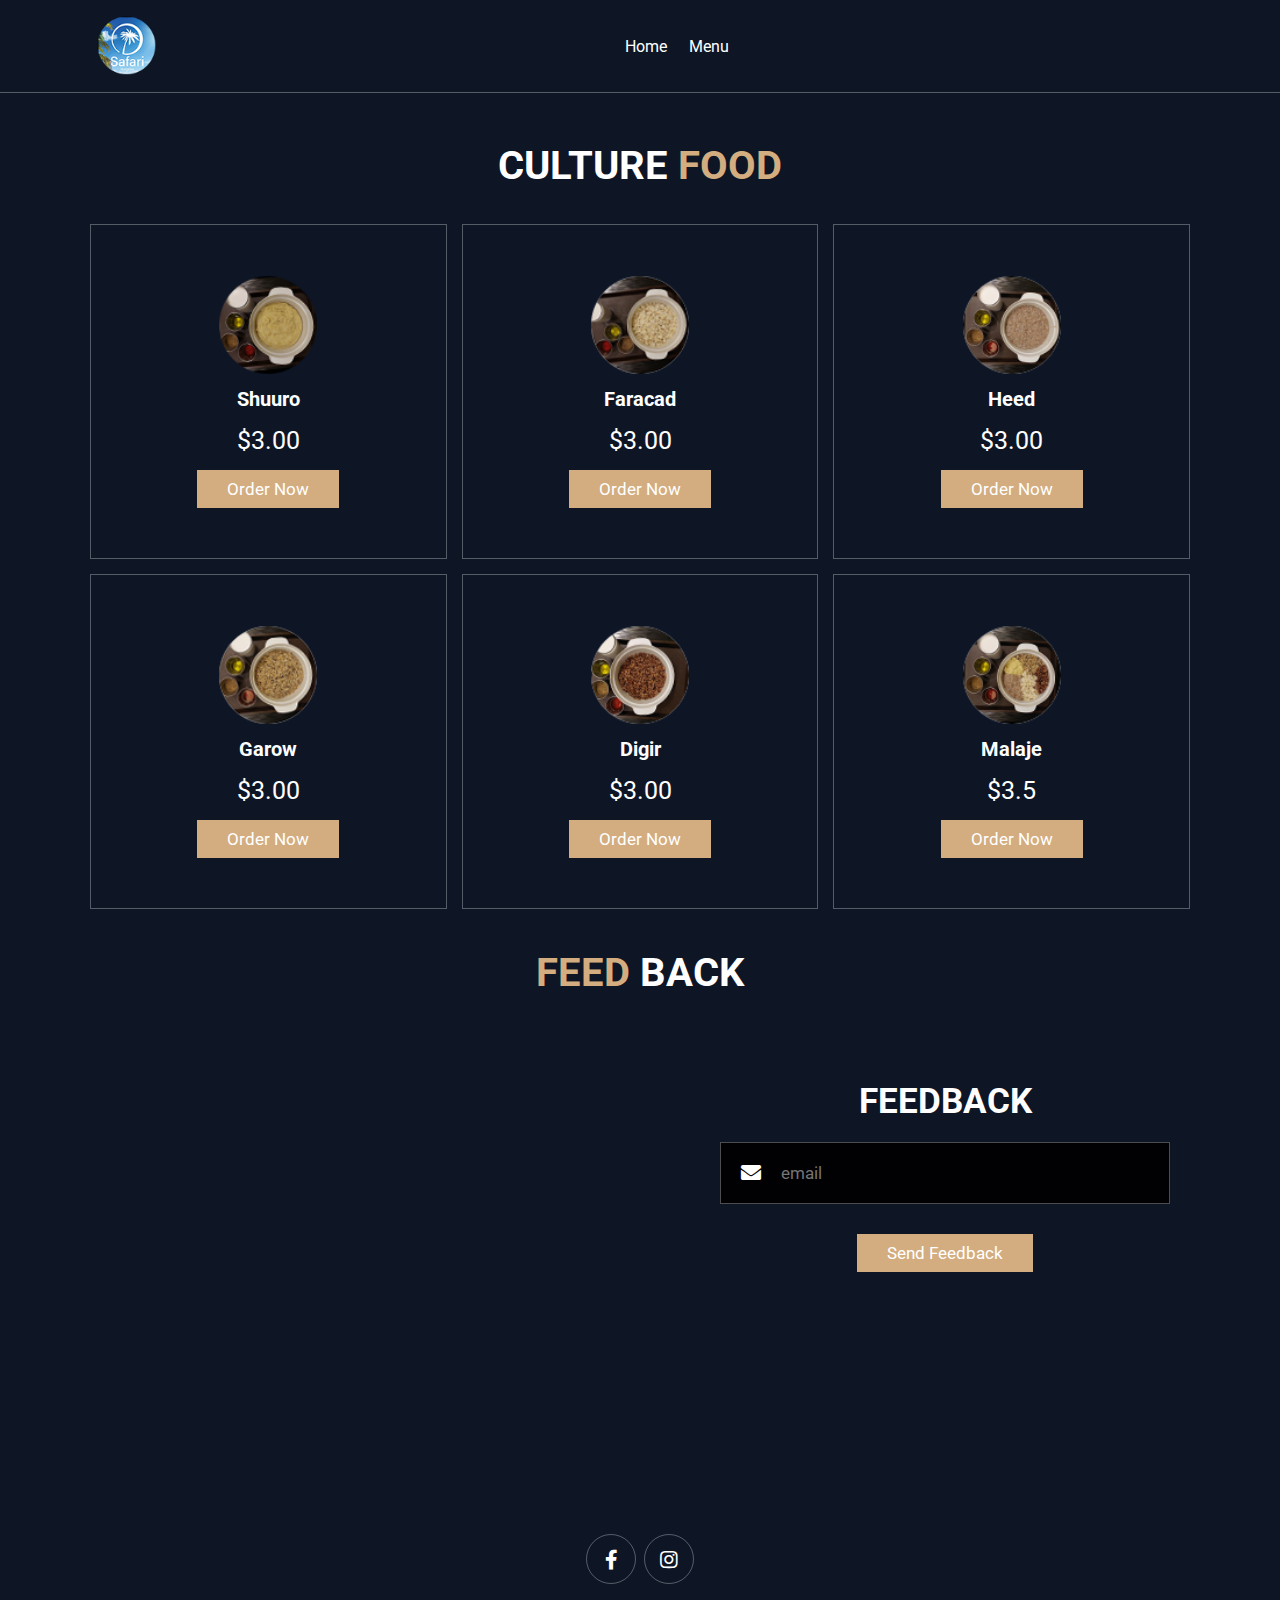
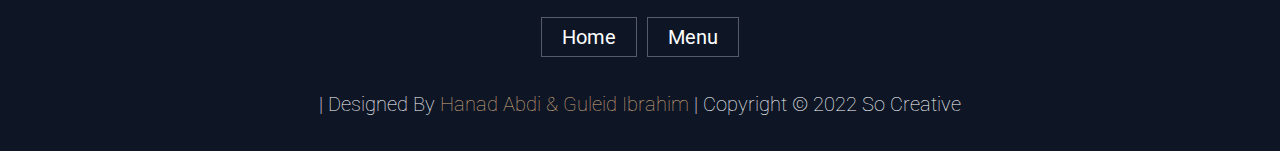
<file: culturefood.html>
<!DOCTYPE html>
<html lang="en">
<head>
    <meta charset="UTF-8">
    <meta http-equiv="X-UA-Compatible" content="IE=edge">
    <meta name="viewport" content="width=device-width, initial-scale=1.0">
    <title>Safaari Hotel Hargeisa</title>

    <!-- font awesome cdn link  -->
    <link rel="stylesheet" href="https://cdnjs.cloudflare.com/ajax/libs/font-awesome/5.15.4/css/all.min.css">

    <!-- custom css file link  -->
    <link rel="stylesheet" href="css/style.css">

</head>
<body>
    
<!-- header section starts  -->

<header class="header">

    <a href="#" class="logo">
        <img src="images/logo1.png" alt="">
    </a>

    <nav class="navbar">
        <!-- <a href="#home">home</a>
        <a href="#about">about</a> -->
        <a href="index.html">home</a>
        <a href="#menu">menu</a>
        
    </nav>

    <div class="icons">
        <!-- <div class="fas fa-search" id="search-btn"></div>
        <div class="fas fa-shopping-cart" id="cart-btn"></div> -->
        
        <div class="fas fa-bars" id="menu-btn"></div>
    </div>

    <!-- <div class="search-form">
        <input type="search" id="search-box" placeholder="search here...">
        <label for="search-box" class="fas fa-search"></label>
    </div> -->

    <!-- <div class="cart-items-container">
        <div class="cart-item">
            <span class="fas fa-times"></span>
            <img src="images/cart-item-1.png" alt="">
            <div class="content">
                <h3>cart item 01</h3>
                <div class="price">$15.99/-</div>
            </div>
        </div>
        <div class="cart-item">
            <span class="fas fa-times"></span>
            <img src="images/cart-item-2.png" alt="">
            <div class="content">
                <h3>cart item 02</h3>
                <div class="price">$15.99/-</div>
            </div>
        </div>
        <div class="cart-item">
            <span class="fas fa-times"></span>
            <img src="images/cart-item-3.png" alt="">
            <div class="content">
                <h3>cart item 03</h3>
                <div class="price">$15.99/-</div>
            </div>
        </div>
        <div class="cart-item">
            <span class="fas fa-times"></span>
            <img src="images/cart-item-4.png" alt="">
            <div class="content">
                <h3>cart item 04</h3>
                <div class="price">$15.99/-</div>
            </div>
        </div>
        <a href="#" class="btn">checkout now</a>
    </div> -->

</header>

<!-- header section ends -->

<!-- home section starts  -->
<!-- 
<section class="home" id="home">

    <div class="content">
        <h3>fresh coffee in the morning</h3>
        <p>Lorem ipsum, dolor sit amet consectetur adipisicing elit. Placeat labore, sint cupiditate distinctio tempora reiciendis.</p>
        <a href="#" class="btn">get yours now</a>
    </div> -->

</section>

<!-- home section ends -->

<!-- about section starts  -->

<section class="about" id="about">

    <h1 class="heading"> <span>about</span> us </h1>

    <!-- <div class="row">

        <div class="image">
            <img src="images/about-img.jpeg" alt="">
        </div>

        <div class="content">
            <h3>what makes our coffee special?</h3>
            <p>Lorem ipsum dolor sit amet consectetur adipisicing elit. Voluptatibus qui ea ullam, enim tempora ipsum fuga alias quae ratione a officiis id temporibus autem? Quod nemo facilis cupiditate. Ex, vel?</p>
            <p>Lorem ipsum dolor sit amet consectetur, adipisicing elit. Odit amet enim quod veritatis, nihil voluptas culpa! Neque consectetur obcaecati sapiente?</p>
            <a href="#" class="btn">learn more</a>
        </div>

    </div> -->

</section>

<!-- about section ends -->

<!-- menu section starts  -->

<section class="menu" id="menu">

    <h1 class="heading"> Culture <span>Food</span> </h1>

    <div class="box-container">

        <div class="box">
            <img src="images/shuuro.png" alt="">
            <h3>Shuuro</h3>
            <div class="price">$3.00 <span></span></div>
            <a href="https://shorturl.at/hoOQ0" class="btn">Order Now</a>
        </div>

        <div class="box">
            <img src="images/faracad.png" alt="">
            <h3>Faracad</h3>
            <div class="price">$3.00 <span></span></div>
            <a href="https://shorturl.at/hoOQ0" class="btn">Order Now</a>
        </div>

        <div class="box">
            <img src="images/heed.png" alt="">
            <h3>Heed</h3>
            <div class="price">$3.00 <span></span></div>
            <a href="https://shorturl.at/hoOQ0" class="btn">Order Now</a>
        </div>

        <div class="box">
            <img src="images/garow.png" alt="">
            <h3>Garow</h3>
            <div class="price">$3.00 <span></span></div>
            <a href="https://shorturl.at/hoOQ0" class="btn">Order Now</a>
        </div>

        <div class="box">
            <img src="images/digir.png" alt="">
            <h3>Digir</h3>
            <div class="price">$3.00 <span></span></div>
            <a href="https://shorturl.at/hoOQ0" class="btn">Order Now</a>
        </div>

        <div class="box">
            <img src="images/malaje.png" alt="">
            <h3>Malaje</h3>
            <div class="price">$3.5 <span></span></div>
            <a href="https://shorturl.at/hoOQ0" class="btn">Order Now</a>
        </div>


    

    </div>

</section>

<!-- menu section ends -->

<!-- product-ssection starts -->

<!-- 
<section class="products" id="products">

    <h1 class="heading"> our <span>products</span> </h1>

    <div class="box-container">

        <div class="box">
            <div class="icons">
                <a href="#" class="fas fa-shopping-cart"></a>
                <a href="#" class="fas fa-heart"></a>
                <a href="#" class="fas fa-eye"></a>
            </div>
            <div class="image">
                <img src="images/product-1.png" alt="">
            </div>
            <div class="content">
                <h3>fresh coffee</h3>
                <div class="stars">
                    <i class="fas fa-star"></i>
                    <i class="fas fa-star"></i>
                    <i class="fas fa-star"></i>
                    <i class="fas fa-star"></i>
                    <i class="fas fa-star-half-alt"></i>
                </div>
                <div class="price">$15.99 <span>$20.99</span></div>
            </div>
        </div>

        <div class="box">
            <div class="icons">
                <a href="#" class="fas fa-shopping-cart"></a>
                <a href="#" class="fas fa-heart"></a>
                <a href="#" class="fas fa-eye"></a>
            </div>
            <div class="image">
                <img src="images/product-2.png" alt="">
            </div>
            <div class="content">
                <h3>fresh coffee</h3>
                <div class="stars">
                    <i class="fas fa-star"></i>
                    <i class="fas fa-star"></i>
                    <i class="fas fa-star"></i>
                    <i class="fas fa-star"></i>
                    <i class="fas fa-star-half-alt"></i>
                </div>
                <div class="price">$15.99 <span>$20.99</span></div>
            </div>
        </div>

        <div class="box">
            <div class="icons">
                <a href="#" class="fas fa-shopping-cart"></a>
                <a href="#" class="fas fa-heart"></a>
                <a href="#" class="fas fa-eye"></a>
            </div>
            <div class="image">
                <img src="images/product-3.png" alt="">
            </div>
            <div class="content">
                <h3>fresh coffee</h3>
                <div class="stars">
                    <i class="fas fa-star"></i>
                    <i class="fas fa-star"></i>
                    <i class="fas fa-star"></i>
                    <i class="fas fa-star"></i>
                    <i class="fas fa-star-half-alt"></i>
                </div>
                <div class="price">$15.99 <span>$20.99</span></div>
            </div>
        </div>

    </div>

</section> -->

<!-- product-ssection End -->


<!-- review section starts  -->


<!-- contact section starts  -->

<section class="contact" id="contact">

    <h1 class="heading"> <span>Feed</span> Back </h1>

    <div class="row">

         <!-- <iframe class="map" src="https://www.google.com/maps/embed?pb=!1m18!1m12!1m3!1d30153.788252261566!2d72.82321484621745!3d19.141690214227783!2m3!1f0!2f0!3f0!3m2!1i1024!2i768!4f13.1!3m3!1m2!1s0x3be7b63aceef0c69%3A0x2aa80cf2287dfa3b!2sJogeshwari%20West%2C%20Mumbai%2C%20Maharashtra%20400047!5e0!3m2!1sen!2sin!4v1629452077891!5m2!1sen!2sin" allowfullscreen="" loading="lazy"></iframe>  -->

      
         <iframe src="https://www.google.com/maps/embed?pb=!1m18!1m12!1m3!1d6616.808646914819!2d44.03419029549304!3d9.562650182578137!2m3!1f0!2f0!3f0!3m2!1i1024!2i768!4f13.1!3m3!1m2!1s0x1628bfc87265a831%3A0xd4e5ad52368a4dfd!2sSafari%20Hotel%20GYM!5e0!3m2!1sen!2sso!4v1652302202114!5m2!1sen!2sso" width="600" height="450" style="border:0;" allowfullscreen="" loading="lazy"></iframe>


        <form action="">
            <h3>Feedback</h3>
            
            <div class="inputBox">
                <span class="fas fa-envelope"></span>
                <input type="email" placeholder="email">
            </div>
    
            <a href=" mailto:safarihotelhargeisa@hotmail.com?subject= Customer Feedback " class="btn">Send Feedback</a>
        </form>

    </div>

</section> 

<!-- contact section ends -->

<!-- blogs section starts  -->
<!-- 
<section class="blogs" id="blogs">

    <h1 class="heading"> our <span>blogs</span> </h1>

    <div class="box-container">

        <div class="box">
            <div class="image">
                <img src="images/blog-1.jpeg" alt="">
            </div>
            <div class="content">
                <a href="#" class="title">tasty and refreshing coffee</a>
                <span>by admin / 21st may, 2021</span>
                <p>Lorem ipsum dolor sit amet consectetur adipisicing elit. Non, dicta.</p>
                <a href="#" class="btn">read more</a>
            </div>
        </div>

        <div class="box">
            <div class="image">
                <img src="images/blog-2.jpeg" alt="">
            </div>
            <div class="content">
                <a href="#" class="title">tasty and refreshing coffee</a>
                <span>by admin / 21st may, 2021</span>
                <p>Lorem ipsum dolor sit amet consectetur adipisicing elit. Non, dicta.</p>
                <a href="#" class="btn">read more</a>
            </div>
        </div>

        <div class="box">
            <div class="image">
                <img src="images/blog-3.jpeg" alt="">
            </div>
            <div class="content">
                <a href="#" class="title">tasty and refreshing coffee</a>
                <span>by admin / 21st may, 2021</span>
                <p>Lorem ipsum dolor sit amet consectetur adipisicing elit. Non, dicta.</p>
                <a href="#" class="btn">read more</a>
            </div>
        </div>

    </div>

</section> -->


<!-- blogs section ends -->

<!-- footer section starts  -->

<section class="footer">

   
    <div class="share">
        <a href="https://www.facebook.com/safarihotel/" class="fab fa-facebook-f"></a>
        <!-- <a href="#" class="fab fa-twitter"></a> -->
        <a href="https://www.instagram.com/explore/locations/178630515886880/safari-hotel-hargeisa/" class="fab fa-instagram"></a>
        <!-- <a href="#" class="fab fa-linkedin"></a> -->
        <!-- <a href="#" class="fab fa-pinterest"></a> -->
    </div>

    <div class="links">
        <!-- <a href="#">home</a>
        <a href="#">about</a> -->
        <a href="index.html">home</a>
        <a href="#">menu</a>
        <!-- <a href="#">review</a> -->
        <!-- <a href="#">contact</a> -->
        <!-- <a href="#">blogs</a> -->
    </div>

    <div class="credit"> | Designed by <span>Hanad abdi & Guleid ibrahim </span> | Copyright &copy; 2022 So Creative   </div>
</section>

<!-- footer section ends -->

















<!-- custom js file link  -->
<script src="js/script.js"></script>

</body>
</html>
</file>
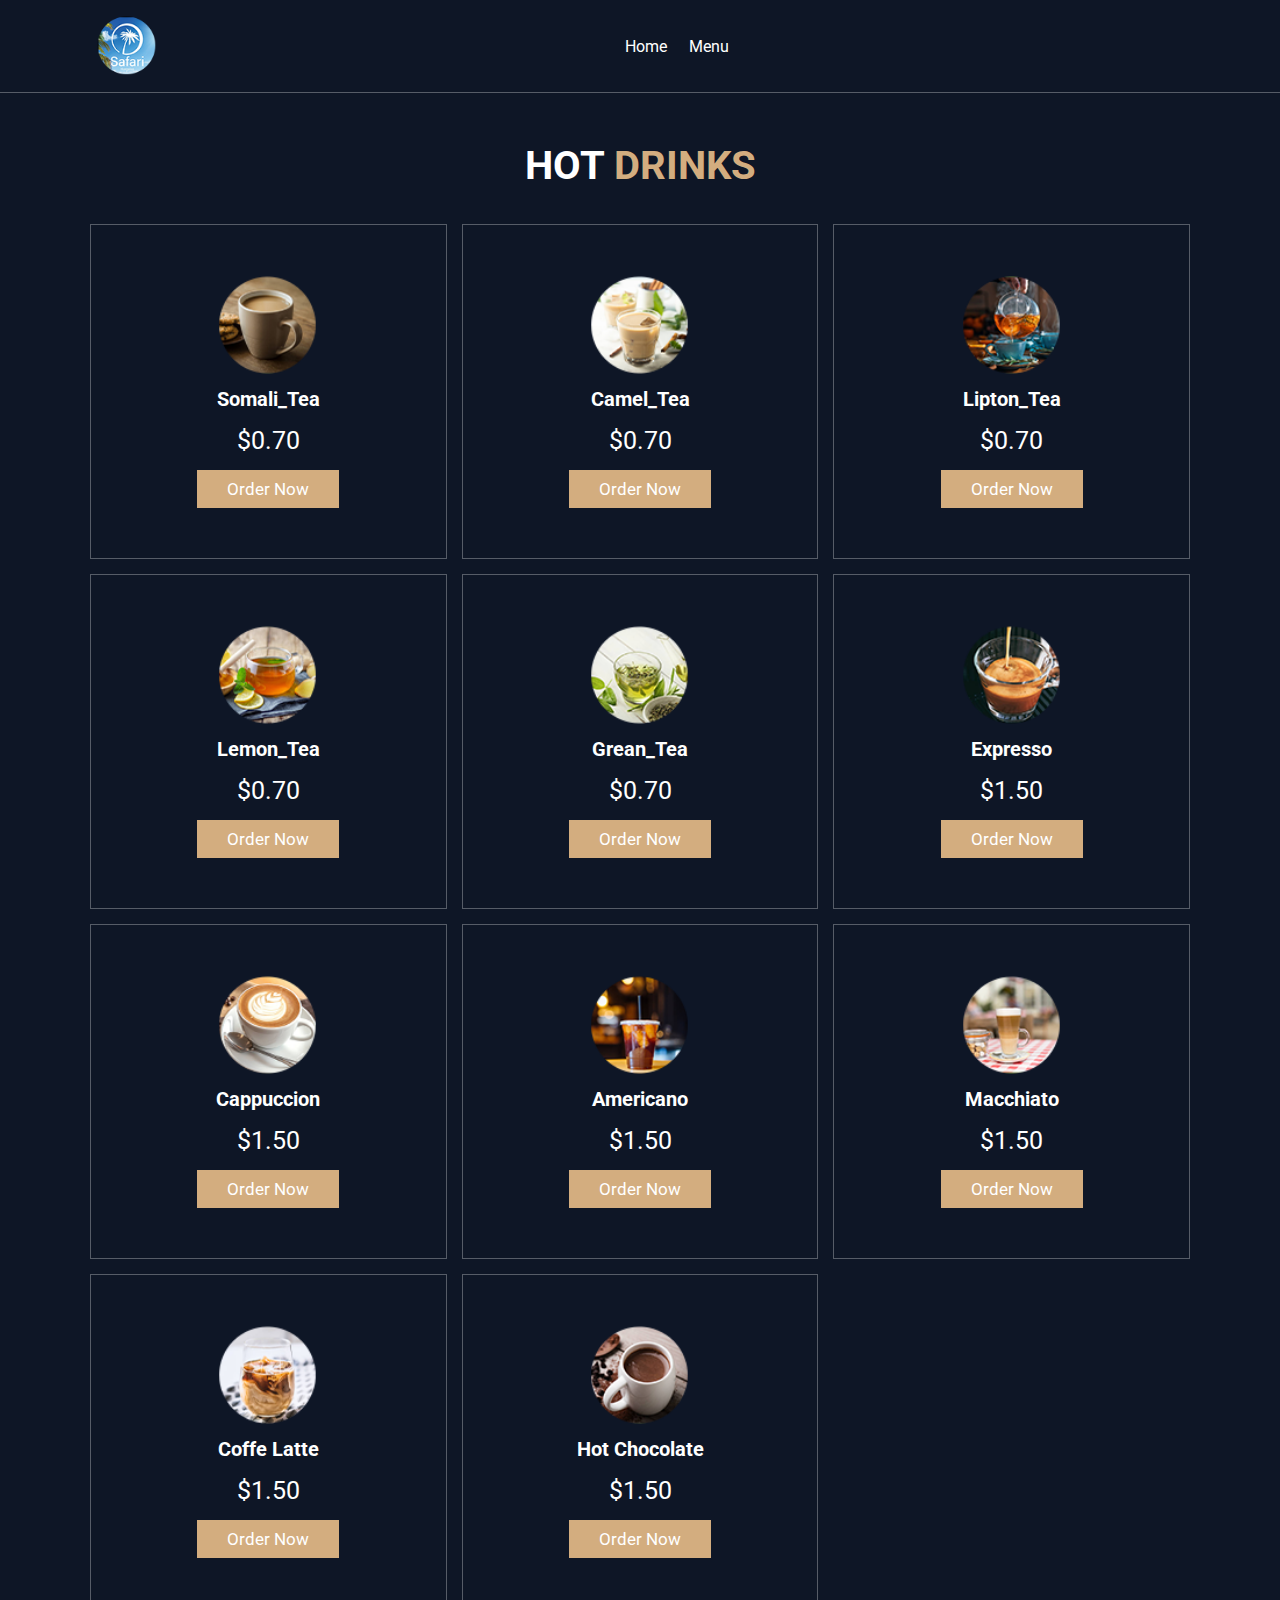
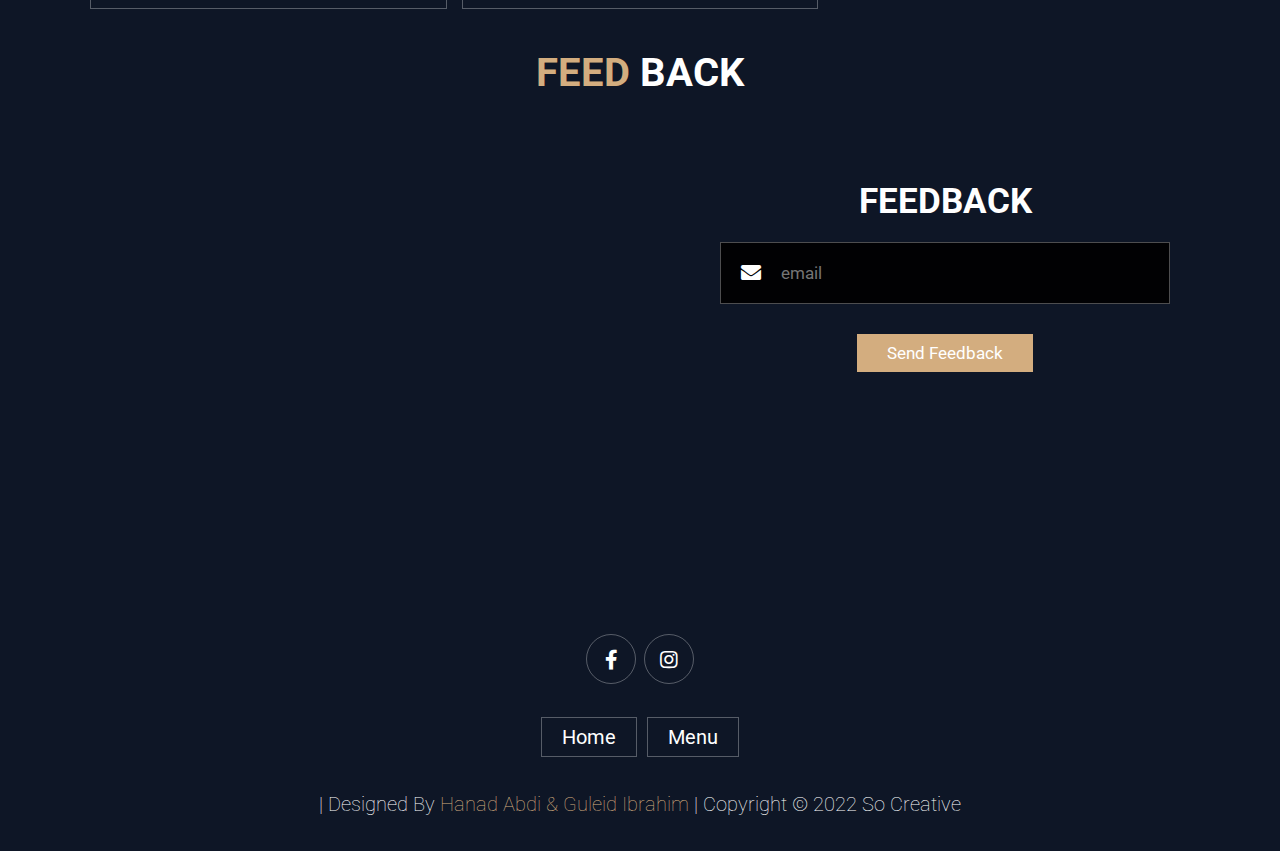
<file: hotdrink.html>
<!DOCTYPE html>
<html lang="en">
<head>
    <meta charset="UTF-8">
    <meta http-equiv="X-UA-Compatible" content="IE=edge">
    <meta name="viewport" content="width=device-width, initial-scale=1.0">
    <title>Safaari Hotel Hargeisa</title>

    <!-- font awesome cdn link  -->
    <link rel="stylesheet" href="https://cdnjs.cloudflare.com/ajax/libs/font-awesome/5.15.4/css/all.min.css">

    <!-- custom css file link  -->
    <link rel="stylesheet" href="css/style.css">

</head>
<body>
    
<!-- header section starts  -->

<header class="header">

    <a href="#" class="logo">
        <img src="images/logo1.png" alt="">
    </a>

    <nav class="navbar">
        <!-- <a href="#home">home</a>
        <a href="#about">about</a> -->
        <a href="index.html">home</a>
        <a href="#menu">menu</a>
        <!-- <a href="#review">review</a> -->
        <!-- <a href="#contact">contact</a> -->
        <!-- <a href="#blogs">blogs</a> -->
    </nav>

    <div class="icons">
        <!-- <div class="fas fa-search" id="search-btn"></div>
        <div class="fas fa-shopping-cart" id="cart-btn"></div> -->
        
        <div class="fas fa-bars" id="menu-btn"></div>
    </div>

    <div class="search-form">
        <input type="search" id="search-box" placeholder="search here...">
        <label for="search-box" class="fas fa-search"></label>
    </div>

    <!-- <div class="cart-items-container">
        <div class="cart-item">
            <span class="fas fa-times"></span>
            <img src="images/cart-item-1.png" alt="">
            <div class="content">
                <h3>cart item 01</h3>
                <div class="price">$15.99/-</div>
            </div>
        </div>
        <div class="cart-item">
            <span class="fas fa-times"></span>
            <img src="images/cart-item-2.png" alt="">
            <div class="content">
                <h3>cart item 02</h3>
                <div class="price">$15.99/-</div>
            </div>
        </div>
        <div class="cart-item">
            <span class="fas fa-times"></span>
            <img src="images/cart-item-3.png" alt="">
            <div class="content">
                <h3>cart item 03</h3>
                <div class="price">$15.99/-</div>
            </div>
        </div>
        <div class="cart-item">
            <span class="fas fa-times"></span>
            <img src="images/cart-item-4.png" alt="">
            <div class="content">
                <h3>cart item 04</h3>
                <div class="price">$15.99/-</div>
            </div>
        </div>
        <a href="#" class="btn">checkout now</a>
    </div> -->

</header>

<!-- header section ends -->

<!-- home section starts  -->
<!-- 
<section class="home" id="home">

    <div class="content">
        <h3>fresh coffee in the morning</h3>
        <p>Lorem ipsum, dolor sit amet consectetur adipisicing elit. Placeat labore, sint cupiditate distinctio tempora reiciendis.</p>
        <a href="#" class="btn">get yours now</a>
    </div> -->

</section>

<!-- home section ends -->

<!-- about section starts  -->

<section class="about" id="about">

    <h1 class="heading"> <span>about</span> us </h1>

    <!-- <div class="row">

        <div class="image">
            <img src="images/about-img.jpeg" alt="">
        </div>

        <div class="content">
            <h3>what makes our coffee special?</h3>
            <p>Lorem ipsum dolor sit amet consectetur adipisicing elit. Voluptatibus qui ea ullam, enim tempora ipsum fuga alias quae ratione a officiis id temporibus autem? Quod nemo facilis cupiditate. Ex, vel?</p>
            <p>Lorem ipsum dolor sit amet consectetur, adipisicing elit. Odit amet enim quod veritatis, nihil voluptas culpa! Neque consectetur obcaecati sapiente?</p>
            <a href="#" class="btn">learn more</a>
        </div>

    </div> -->

</section>

<!-- about section ends -->

<!-- menu section starts  -->

<section class="menu" id="menu">

    <h1 class="heading"> Hot <span>Drinks</span> </h1>

    <div class="box-container">

        <div class="box">
            <img src="images/hotedrink/somali tea.png" alt="">
            <h3>Somali_Tea</h3>
            <div class="price">$0.70 <span></span></div>
            <a href="https://shorturl.at/hoOQ0" class="btn">Order Now</a>
        </div>


        <div class="box">
            <img src="images/hotedrink/camel tea.png" alt="">
            <h3>camel_Tea</h3>
            <div class="price">$0.70 <span></span></div>
            <a href="https://shorturl.at/hoOQ0" class="btn">Order Now</a>
        </div>

        <div class="box">
            <img src="images/hotedrink/leptone tea.png" alt="">
            <h3>Lipton_Tea</h3>
            <div class="price">$0.70 <span></span></div>
            <a href="https://shorturl.at/hoOQ0" class="btn">Order Now</a>
        </div>

        <div class="box">
            <img src="images/hotedrink/lemon tea.png" alt="">
            <h3>Lemon_Tea</h3>
            <div class="price">$0.70 <span></span></div>
            <a href="https://shorturl.at/hoOQ0" class="btn">Order Now</a>
        </div>

        <div class="box">
            <img src="images/hotedrink/green tea.png" alt="">
            <h3>Grean_Tea</h3>
            <div class="price">$0.70 <span></span></div>
            <a href="https://shorturl.at/hoOQ0" class="btn">Order Now</a>
        </div>


        <div class="box">
            <img src="images/hotedrink/expresso.png" alt="">
            <h3>Expresso</h3>
            <div class="price">$1.50 <span></span></div>
            <a href="https://shorturl.at/hoOQ0" class="btn">Order Now</a>
        </div>


        <div class="box">
            <img src="images/hotedrink/cappuccino.png" alt="">
            <h3>Cappuccion</h3>
            <div class="price">$1.50 <span></span></div>
            <a href="https://shorturl.at/hoOQ0" class="btn">Order Now</a>
        </div>

        <div class="box">
            <img src="images/hotedrink/americano.png" alt="">
            <h3>Americano</h3>
            <div class="price">$1.50 <span></span></div>
            <a href="https://shorturl.at/hoOQ0" class="btn">Order Now</a>
        </div>

        <div class="box">
            <img src="images/hotedrink/machiato.png" alt="">
            <h3>Macchiato</h3>
            <div class="price">$1.50 <span></span></div>
            <a href="https://shorturl.at/hoOQ0" class="btn">Order Now</a>
        </div>

        <div class="box">
            <img src="images/hotedrink/coffee latte.png" alt="">
            <h3>Coffe latte</h3>
            <div class="price">$1.50 <span></span></div>
            <a href="https://shorturl.at/hoOQ0" class="btn">Order Now</a>
        </div>

        <div class="box">
            <img src="images/hotedrink/hote chocolate.png" alt="">
            <h3>Hot Chocolate</h3>
            <div class="price">$1.50 <span></span></div>
            <a href="https://shorturl.at/hoOQ0" class="btn">Order Now</a>
        </div>

       
        

    </div>

</section>

<!-- menu section ends -->

<!-- product-ssection starts -->

<!-- 
<section class="products" id="products">

    <h1 class="heading"> our <span>products</span> </h1>

    <div class="box-container">

        <div class="box">
            <div class="icons">
                <a href="#" class="fas fa-shopping-cart"></a>
                <a href="#" class="fas fa-heart"></a>
                <a href="#" class="fas fa-eye"></a>
            </div>
            <div class="image">
                <img src="images/product-1.png" alt="">
            </div>
            <div class="content">
                <h3>fresh coffee</h3>
                <div class="stars">
                    <i class="fas fa-star"></i>
                    <i class="fas fa-star"></i>
                    <i class="fas fa-star"></i>
                    <i class="fas fa-star"></i>
                    <i class="fas fa-star-half-alt"></i>
                </div>
                <div class="price">$15.99 <span>$20.99</span></div>
            </div>
        </div>

        <div class="box">
            <div class="icons">
                <a href="#" class="fas fa-shopping-cart"></a>
                <a href="#" class="fas fa-heart"></a>
                <a href="#" class="fas fa-eye"></a>
            </div>
            <div class="image">
                <img src="images/product-2.png" alt="">
            </div>
            <div class="content">
                <h3>fresh coffee</h3>
                <div class="stars">
                    <i class="fas fa-star"></i>
                    <i class="fas fa-star"></i>
                    <i class="fas fa-star"></i>
                    <i class="fas fa-star"></i>
                    <i class="fas fa-star-half-alt"></i>
                </div>
                <div class="price">$15.99 <span>$20.99</span></div>
            </div>
        </div>

        <div class="box">
            <div class="icons">
                <a href="#" class="fas fa-shopping-cart"></a>
                <a href="#" class="fas fa-heart"></a>
                <a href="#" class="fas fa-eye"></a>
            </div>
            <div class="image">
                <img src="images/product-3.png" alt="">
            </div>
            <div class="content">
                <h3>fresh coffee</h3>
                <div class="stars">
                    <i class="fas fa-star"></i>
                    <i class="fas fa-star"></i>
                    <i class="fas fa-star"></i>
                    <i class="fas fa-star"></i>
                    <i class="fas fa-star-half-alt"></i>
                </div>
                <div class="price">$15.99 <span>$20.99</span></div>
            </div>
        </div>

    </div>

</section> -->

<!-- product-ssection End -->


<!-- review section starts  -->


<!-- contact section starts  -->

<section class="contact" id="contact">

    <h1 class="heading"> <span>Feed</span> Back </h1>

    <div class="row">

         <!-- <iframe class="map" src="https://www.google.com/maps/embed?pb=!1m18!1m12!1m3!1d30153.788252261566!2d72.82321484621745!3d19.141690214227783!2m3!1f0!2f0!3f0!3m2!1i1024!2i768!4f13.1!3m3!1m2!1s0x3be7b63aceef0c69%3A0x2aa80cf2287dfa3b!2sJogeshwari%20West%2C%20Mumbai%2C%20Maharashtra%20400047!5e0!3m2!1sen!2sin!4v1629452077891!5m2!1sen!2sin" allowfullscreen="" loading="lazy"></iframe>  -->

      
         <iframe src="https://www.google.com/maps/embed?pb=!1m18!1m12!1m3!1d6616.808646914819!2d44.03419029549304!3d9.562650182578137!2m3!1f0!2f0!3f0!3m2!1i1024!2i768!4f13.1!3m3!1m2!1s0x1628bfc87265a831%3A0xd4e5ad52368a4dfd!2sSafari%20Hotel%20GYM!5e0!3m2!1sen!2sso!4v1652302202114!5m2!1sen!2sso" width="600" height="450" style="border:0;" allowfullscreen="" loading="lazy"></iframe>


        <form action="">
            <h3>Feedback</h3>
            
            <div class="inputBox">
                <span class="fas fa-envelope"></span>
                <input type="email" placeholder="email">
            </div>
    
            <a href=" mailto:safarihotelhargeisa@hotmail.com?subject= Customer Feedback " class="btn">Send Feedback</a>
        </form>

    </div>

</section> 

<!-- contact section ends -->

<!-- blogs section starts  -->
<!-- 
<section class="blogs" id="blogs">

    <h1 class="heading"> our <span>blogs</span> </h1>

    <div class="box-container">

        <div class="box">
            <div class="image">
                <img src="images/blog-1.jpeg" alt="">
            </div>
            <div class="content">
                <a href="#" class="title">tasty and refreshing coffee</a>
                <span>by admin / 21st may, 2021</span>
                <p>Lorem ipsum dolor sit amet consectetur adipisicing elit. Non, dicta.</p>
                <a href="#" class="btn">read more</a>
            </div>
        </div>

        <div class="box">
            <div class="image">
                <img src="images/blog-2.jpeg" alt="">
            </div>
            <div class="content">
                <a href="#" class="title">tasty and refreshing coffee</a>
                <span>by admin / 21st may, 2021</span>
                <p>Lorem ipsum dolor sit amet consectetur adipisicing elit. Non, dicta.</p>
                <a href="#" class="btn">read more</a>
            </div>
        </div>

        <div class="box">
            <div class="image">
                <img src="images/blog-3.jpeg" alt="">
            </div>
            <div class="content">
                <a href="#" class="title">tasty and refreshing coffee</a>
                <span>by admin / 21st may, 2021</span>
                <p>Lorem ipsum dolor sit amet consectetur adipisicing elit. Non, dicta.</p>
                <a href="#" class="btn">read more</a>
            </div>
        </div>

    </div>

</section> -->


<!-- blogs section ends -->

<!-- footer section starts  -->

<section class="footer">

  
    <div class="share">
        <a href="https://www.facebook.com/safarihotel/" class="fab fa-facebook-f"></a>
        <!-- <a href="#" class="fab fa-twitter"></a> -->
        <a href="https://www.instagram.com/explore/locations/178630515886880/safari-hotel-hargeisa/" class="fab fa-instagram"></a>
        <!-- <a href="#" class="fab fa-linkedin"></a> -->
        <!-- <a href="#" class="fab fa-pinterest"></a> -->
    </div>

    <div class="links">
        <!-- <a href="#">home</a>
        <a href="#">about</a> -->
        <a href="index.html">home</a>
        <a href="#">menu</a>
        <!-- <a href="#">review</a> -->
        <!-- <a href="#">contact</a> -->
        <!-- <a href="#">blogs</a> -->
    </div>

    <div class="credit"> | Designed by <span>Hanad abdi & Guleid ibrahim </span> | Copyright &copy; 2022 So Creative   </div>
</section>

<!-- footer section ends -->

















<!-- custom js file link  -->
<script src="js/script.js"></script>

</body>
</html>
</file>
<file: css/style.css>
@import url('https://fonts.googleapis.com/css2?family=Roboto:wght@100;300;400;500;700&display=swap');

:root{
    --main-color:#d3ad7f;
    --black:#13131a;
    --bg:#010103;
    --border:.1rem solid rgba(255,255,255,.3);
    --bgg:#0E1626; 
}

*{
    font-family: 'Roboto', sans-serif;
    margin:0; padding:0;
    box-sizing: border-box;
    outline: none; border:none;
    text-decoration: none;
    text-transform: capitalize;
    transition: .2s linear;
}

html{
    font-size: 62.5%;
    overflow-x: hidden;
    scroll-padding-top: 9rem;
    scroll-behavior: smooth;
}

html::-webkit-scrollbar{
    width: .8rem;
}

html::-webkit-scrollbar-track{
    background: transparent;
}

html::-webkit-scrollbar-thumb{
    background: #fff;
    border-radius: 5rem;
}

body{
    background: var(--bgg);  
}

section{
    padding:2rem 7%;
}

.heading{
    text-align: center;
    color:#fff;
    text-transform: uppercase;
    padding-bottom: 3.5rem;
    font-size: 4rem;
}

.heading span{
    color:var(--main-color);
    text-transform: uppercase;
}

.btn{
    margin-top: 1rem;
    display: inline-block;
    padding:.9rem 3rem;
    font-size: 1.7rem;
    color:#fff;
    background: var(--main-color);
    cursor: pointer;
}

.btn:hover{
    letter-spacing: .2rem;
}

.header{
    background: var(--bgg);
    display: flex;
    align-items: center;
    justify-content: space-between;
    padding:1.5rem 7%;
    border-bottom: var(--border);
    position: fixed;
    top:0; left: 0; right: 0;
    z-index: 1000;
}

.header .logo img{
    height: 6rem;
}

.header .navbar a{
    margin:0 1rem;
    font-size: 1.6rem;
    color:#fff;
}

.header .navbar a:hover{
    color:var(--main-color);
    border-bottom: .1rem solid var(--main-color);
    padding-bottom: .5rem;
}

.header .icons div{
    color:#fff;
    cursor: pointer;
    font-size: 2.5rem;
    margin-left: 2rem;
}

.header .icons div:hover{
    color:var(--main-color);
}

#menu-btn{
    display: none;
}

.header .search-form{
    position: absolute;
    top:115%; right: 7%;
    background: #fff;
    width: 50rem;
    height: 5rem;
    display: flex;
    align-items: center;
    transform: scaleY(0);
    transform-origin: top;
}

.header .search-form.active{
    transform: scaleY(1);
}

.header .search-form input{
    height: 100%;
    width: 100%;
    font-size: 1.6rem;
    color:var(--black);
    padding:1rem;
    text-transform: none;
}

.header .search-form label{
    cursor: pointer;
    font-size: 2.2rem;
    margin-right: 1.5rem;
    color:var(--black);
}

.header .search-form label:hover{
    color:var(--main-color);
}

.header .cart-items-container{
    position: absolute;
    top:100%; right: -100%;
    height: calc(5vh - 9.5rem);
    width: 30rem;
    background: var(--bgg);
    padding:0 1.5rem;
}

.header .cart-items-container.active{
    right: 0;
}

.header .cart-items-container .cart-item{
    position: relative;
    margin:2rem 0;
    display: flex;
    align-items: center;
    gap:1.5rem;
}

.header .cart-items-container .cart-item .fa-times{
    position: absolute;
    top:1rem; right: 1rem;
    font-size: 2rem;
    cursor: pointer;
    color: var(--black);
}

.header .cart-items-container .cart-item .fa-times:hover{
    color:var(--main-color);
}

.header .cart-items-container .cart-item img{
    height: 7rem;
}

.header .cart-items-container .cart-item .content h3{
    font-size: 2rem;
    color:var(--black);
    padding-bottom: .5rem;
}

.header .cart-items-container .cart-item .content .price{
    font-size: 1.5rem;
    color:var(--main-color);
}

.header .cart-items-container .btn{
    width: 100%;
    text-align: center;
}

.home{
    min-height: 100vh;
    display: flex;
    align-items: center;
    background:url(../images/home-img.jpeg) no-repeat;
    background-size: cover;
    background-position: center;
}

.home .content{
    max-width: 60rem;
}

.home .content h3{
    font-size: 6rem;
    text-transform: uppercase;
    color:#fff;
}

.home .content p{
    font-size: 2rem;
    font-weight: lighter;
    line-height: 1.8;
    padding:1rem 0;
    color:#eee;
}

.about .row{
    display: flex;
    align-items: center;
    background:var(--bgg);
    flex-wrap: wrap;
}

.about .row .image{
    flex:1 1 45rem;
}

.about .row .image img{
    width: 100%;
}
.about .row .content{
    flex:1 1 45rem;
    padding:2rem;
}

.about .row .content h3{
    font-size: 3rem;
    color:#fff;
}

.about .row .content p{
    font-size: 1.6rem;
    color:#ccc;
    padding:1rem 0;
    line-height: 1.8;
}

.menu .box-container{
    display: grid;
    grid-template-columns: repeat(auto-fit, minmax(30rem, 1fr));
    gap:1.5rem;
}

.menu .box-container .box{
    padding:5rem;
    text-align: center;
    border:var(--border);    
}

.menu .box-container .box img{
    height: 10rem;
}

.menu .box-container .box h3{
    color: #fff;
    font-size: 2rem;
    padding:1rem 0;
}

.menu .box-container .box .price{
    color: #fff;
    font-size: 2.5rem;
    padding:.5rem 0;
}

.menu .box-container .box .price span{
    font-size: 1.5rem;
    text-decoration: line-through;
    font-weight: lighter;
}

.menu .box-container .box:hover{
    background:#fff;
}

.menu .box-container .box:hover > *{
    color:var(--black);
}

.products .box-container{
    display: grid;
    grid-template-columns: repeat(auto-fit, minmax(30rem, 1fr));
    gap:1.5rem;
}

.products .box-container .box{
    text-align: center;
    border:var(--border);
    padding: 2rem;
}

.products .box-container .box .icons a{
    height: 5rem;
    width: 5rem;
    line-height: 5rem;
    font-size: 2rem;
    border:var(--border);
    color:#fff;
    margin:.3rem;
}

.products .box-container .box .icons a:hover{
    background:var(--main-color);
}

.products .box-container .box .image{
    padding: 2.5rem 0;
}

.products .box-container .box .image img{
    height: 25rem;
}

.products .box-container .box .content h3{
    color:#fff;
    font-size: 2.5rem;
}

.products .box-container .box .content .stars{
    padding: 1.5rem;
}

.products .box-container .box .content .stars i{
    font-size: 1.7rem;
    color: var(--main-color);
}

.products .box-container .box .content .price{
    color:#fff;
    font-size: 2.5rem;
}

.products .box-container .box .content .price span{
    text-decoration: line-through;
    font-weight: lighter;
    font-size: 1.5rem;
}

.review .box-container{
    display: grid;
    grid-template-columns: repeat(auto-fit, minmax(30rem, 1fr));
    gap:1.5rem;
}

.review .box-container .box{
    border:var(--border);
    text-align: center;
    padding:3rem 2rem;
}

.review .box-container .box p{
    font-size: 1.5rem;
    line-height: 1.8;
    color:#ccc;
    padding:2rem 0;
}

.review .box-container .box .user{
    height: 7rem;
    width: 7rem;
    border-radius: 50%;
    object-fit: cover;
}

.review .box-container .box h3{
    padding:1rem 0;
    font-size: 2rem;
    color:#fff;
}

.review .box-container .box .stars i{
    font-size: 1.5rem;
    color:var(--main-color);
}

.contact .row{
    display: flex;
    background:var(--bgg);
    flex-wrap: wrap;
    gap:1rem;
}

.contact .row .map{
    flex:1 1 45rem;
    width: 100%;
    object-fit: cover;
}

.contact .row form{
    flex:1 1 45rem;
    padding:5rem 2rem;
    text-align: center;
}

.contact .row form h3{
    text-transform: uppercase;
    font-size: 3.5rem;
    color:#fff;
}

.contact .row form .inputBox{
    display: flex;
    align-items: center;
    margin-top: 2rem;
    margin-bottom: 2rem;
    background:var(--bg);
    border:var(--border);
}

.contact .row form .inputBox span{
    color:#fff;
    font-size: 2rem;
    padding-left: 2rem;
}

.contact .row form .inputBox input{
    width: 100%;
    padding:2rem;
    font-size: 1.7rem;
    color:#fff;
    text-transform: none;
    background:none;
}

.blogs .box-container{
    display: grid;
    grid-template-columns: repeat(auto-fit, minmax(30rem, 1fr));
    gap:1.5rem;
}

.blogs .box-container .box{
    border:var(--border);    
}

.blogs .box-container .box .image{
    height: 25rem;
    overflow:hidden;
    width: 100%;
}

.blogs .box-container .box .image img{
    height: 100%;
    object-fit: cover;
    width: 100%;
}

.blogs .box-container .box:hover .image img{
    transform: scale(1.2);
}

.blogs .box-container .box .content{
    padding:2rem;
}

.blogs .box-container .box .content .title{
    font-size: 2.5rem;
    line-height: 1.5;
    color:#fff;
}

.blogs .box-container .box .content .title:hover{
    color:var(--main-color);
}

.blogs .box-container .box .content span{
    color:var(--main-color);
    display: block;
    padding-top: 1rem;
    font-size: 2rem;
}

.blogs .box-container .box .content p{
    font-size: 1.6rem;
    line-height: 1.8;
    color:#ccc;
    padding:1rem 0;
}

.footer{
    background:var(--bgg);
    text-align: center;
}

.footer .share{
    padding:1rem 0;
}

.footer .share a{
    height: 5rem;
    width: 5rem;
    line-height: 5rem;
    font-size: 2rem;
    color:#fff;
    border:var(--border);
    margin:.3rem;
    border-radius: 50%;
}

.footer .share a:hover{
    background-color: var(--main-color);
}

.footer .links{
    display: flex;
    justify-content: center;
    flex-wrap: wrap;
    padding:2rem 0;
    gap:1rem;
}

.footer .links a{
    padding:.7rem 2rem;
    color:#fff;
    border:var(--border);
    font-size: 2rem;
}

.footer .links a:hover{
    background:var(--main-color);
}

.footer .credit{
    font-size: 2rem;
    color:#fff;
    font-weight: lighter;
    padding:1.5rem;
}

.footer .credit span{
    color:var(--main-color);
}













/* media queries  */
@media (max-width:991px){

    html{
        font-size: 55%;
    }

    .header{
        padding:1.5rem 2rem;
    }

    section{
        padding:2rem;
    }

}

@media (max-width:768px){

    #menu-btn{
        display: inline-block;
    }

    .header .navbar{
        position: absolute;
        top:100%; right: -100%;
        background:#d3ad7f;
        width: 30rem;
        height: calc(100vh - 9.5rem);
        
    }

    .header .navbar.active{
        right:0;
    }

    .header .navbar a{
        color:var(--bgg);
        display: block;
        margin:1.5rem;
        padding:.5rem;
        font-size: 2rem;
    }

    .header .search-form{
        width: 90%;
        right: 2rem;
    }

    .home{
        background-position: left;
        justify-content: center;
        text-align: center;
    }

    .home .content h3{
        font-size: 4.5rem;
    }

    .home .content p{
        font-size: 1.5rem;
    }

}

@media (max-width:450px){

    html{
        font-size: 50%;
    }

}
</file>
